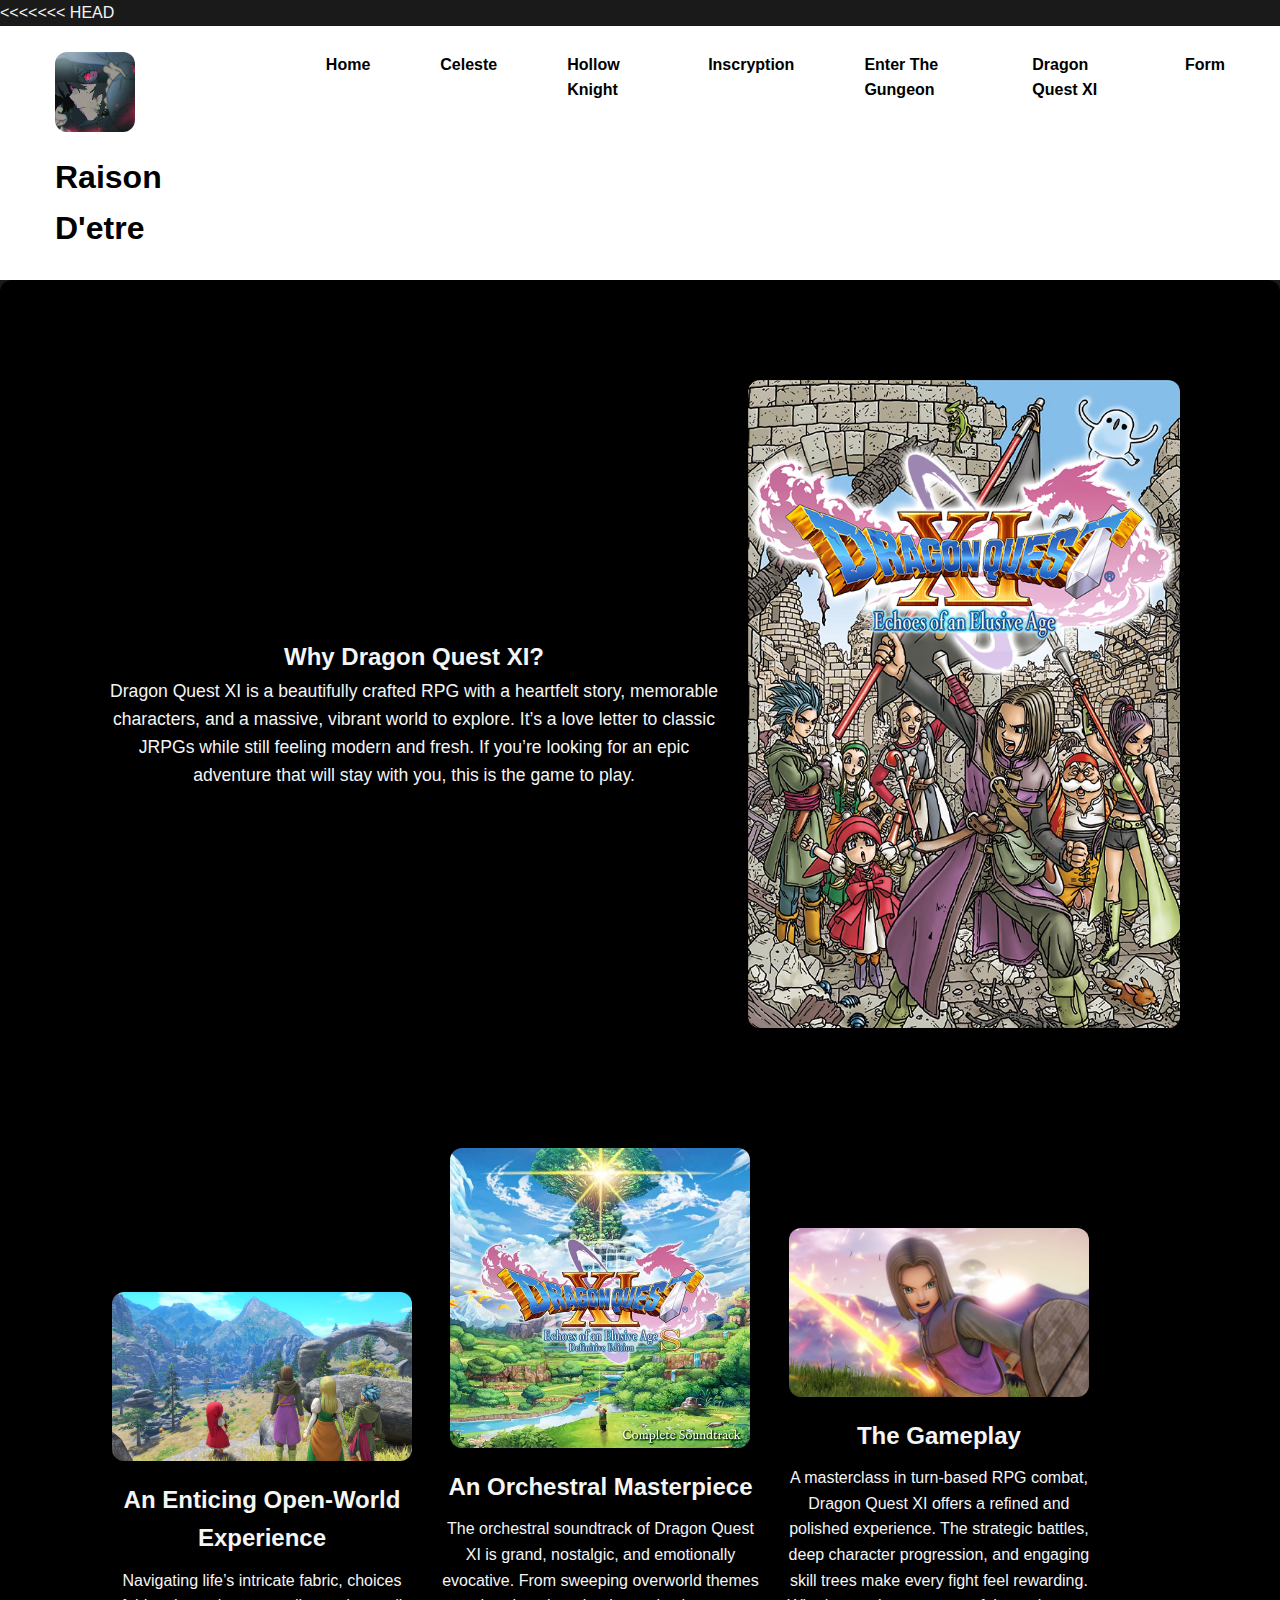
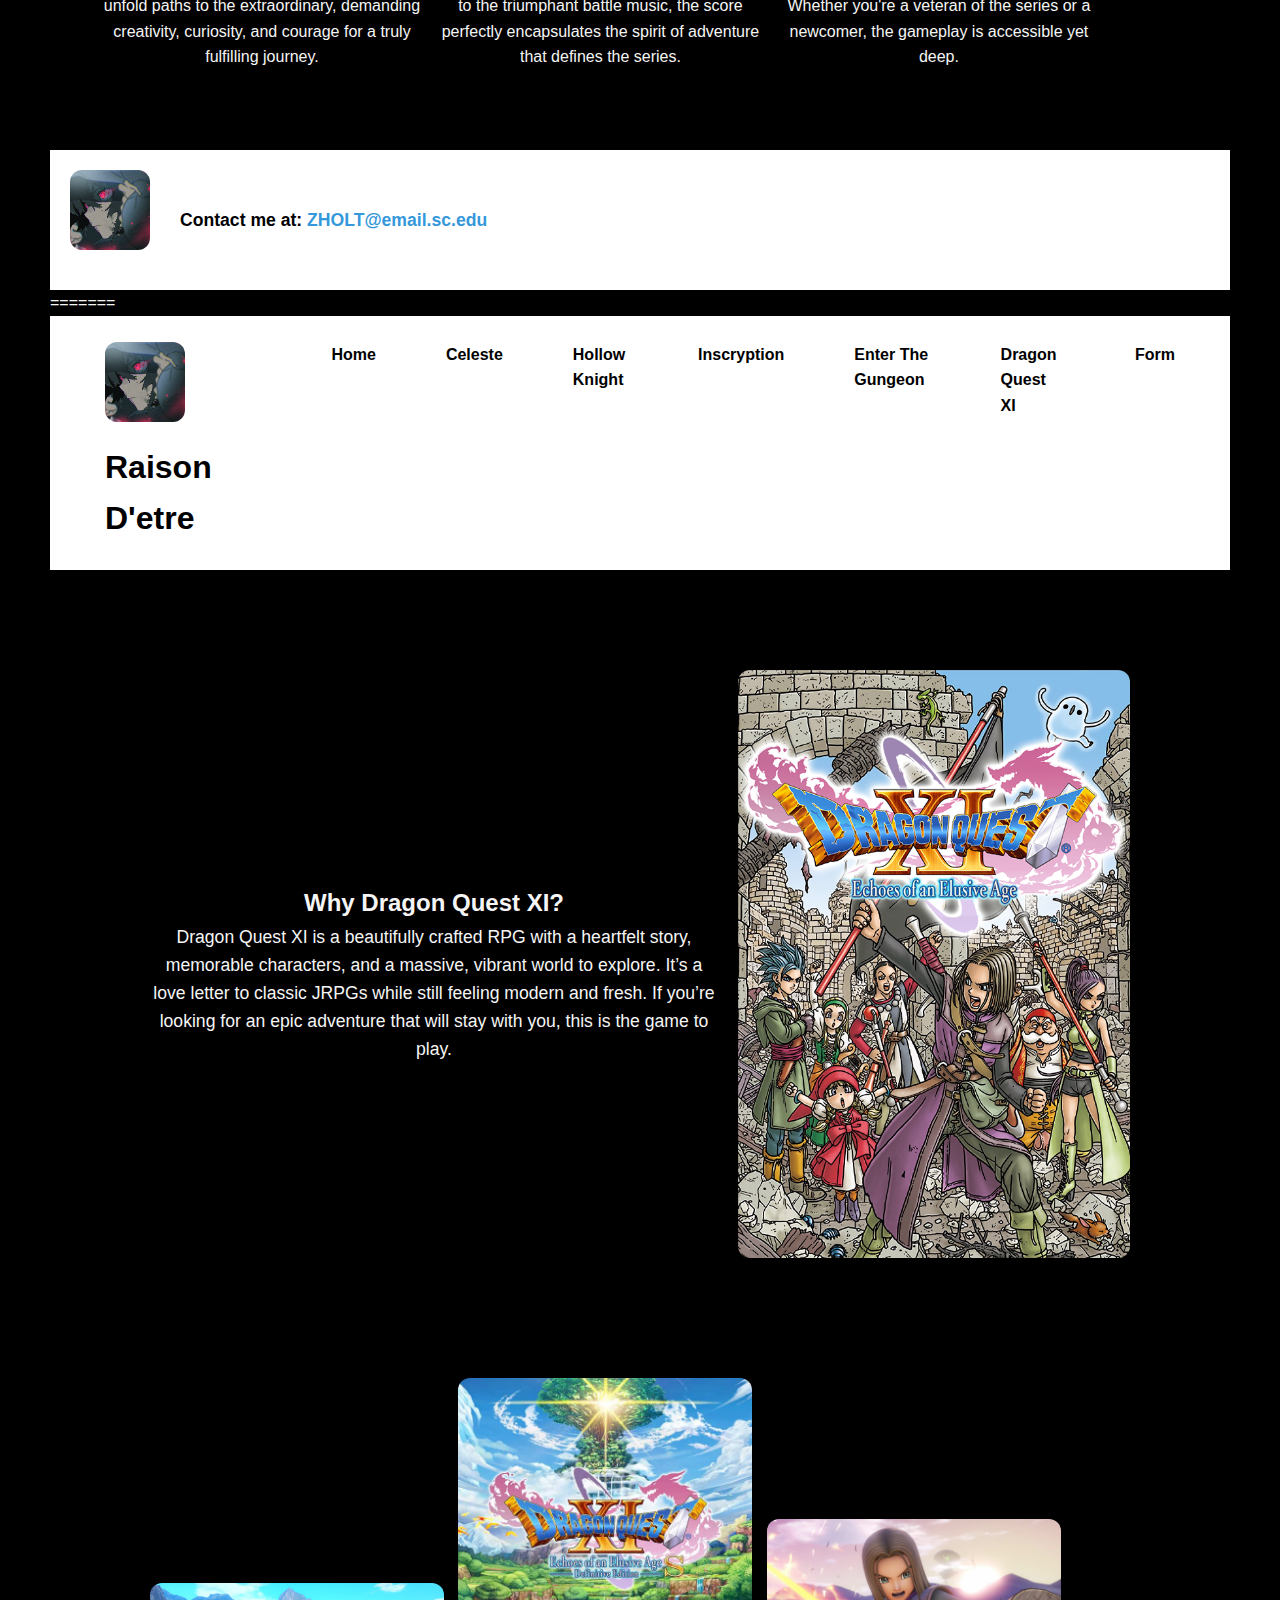
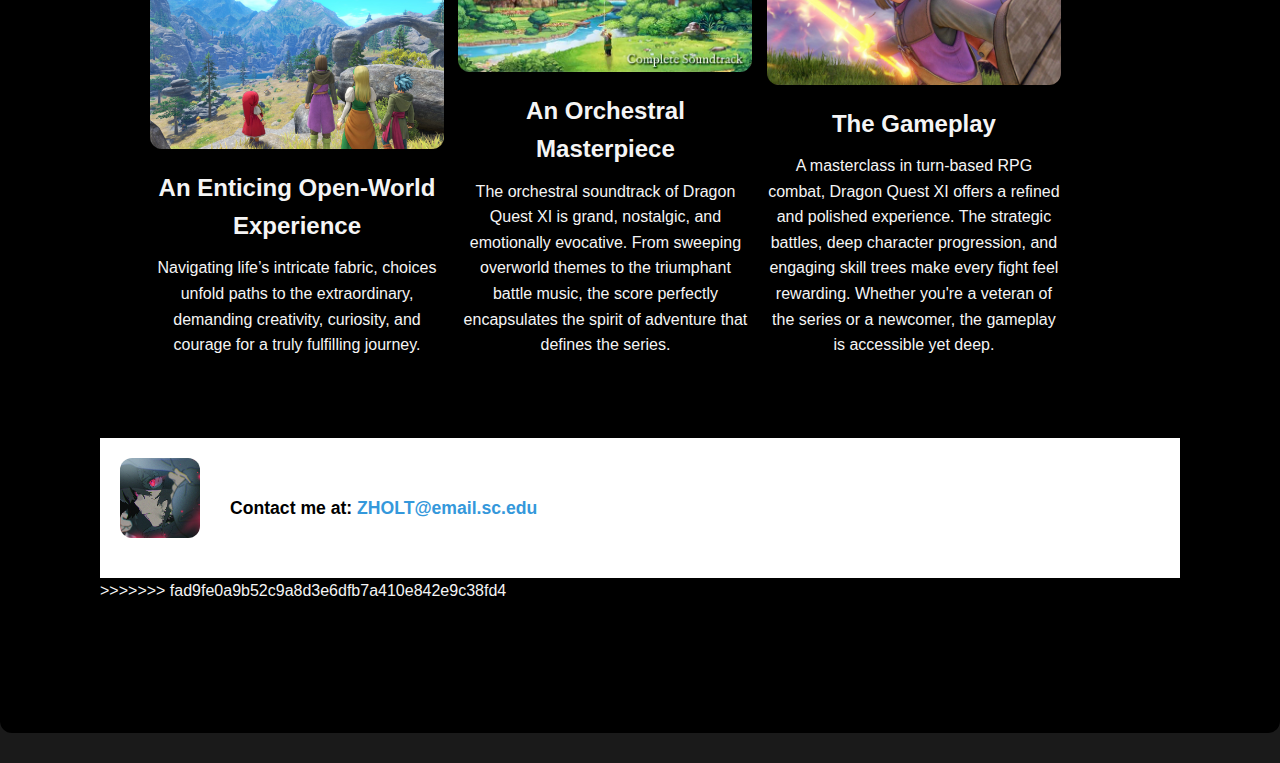
<file: dragon_quest_XI.html>
<<<<<<< HEAD
<!DOCTYPE HTML>
<html lang="en-US">
<head>
    <!-- Google tag (gtag.js) -->
    <script async src="https://www.googletagmanager.com/gtag/js?id=G-B69DQK9KBG"></script>
    <script>
      window.dataLayer = window.dataLayer || [];
      function gtag(){dataLayer.push(arguments);}
      gtag('js', new Date());

      gtag('config', 'G-B69DQK9KBG');
    </script>
    <meta charset="utf-8">
    <meta name="viewport" content="width=device-width, initial-scale=1">
    <title>Dragon Quest XI</title>
    <link rel="stylesheet" href="assets\celeste.css">
</head>
<body>
    <header>
        <nav>
            <a href="#home" class="header-logo-container">
                <img src="assets/Website Images/Raison - Raison D'etre Cover.jpg" alt="Site Logo" class="header-logo">
                <span class="site-title">Raison D'etre</span>
            </a>
            <a href="index.html">Home</a>
            <a href="celeste_page.html">Celeste</a>
            <a href="hollow_knight.html">Hollow Knight</a>
            <a href="inscryption.html">Inscryption</a>
            <a href="gungeon.html">Enter The Gungeon</a>
            <a href="dragon_quest_XI.html">Dragon Quest XI</a>
            <a href="form_page.html">Form</a>
        </nav> 
    </header>

    <main>

      <main>
      <div class="section-intro">
        <div>
          <h2>Why Dragon Quest XI?</h2>
          <p>Dragon Quest XI is a beautifully crafted RPG with a heartfelt story, memorable characters, and a massive, vibrant world to explore. 
            It’s a love letter to classic JRPGs while still feeling modern and fresh. 
            If you’re looking for an epic adventure that will stay with you, this is the game to play.</p>
        </div>
        <img src="assets\Website Images\8a653dc6fe23583f2a50528acada934a.png" alt="Dragon Quest XI Box Art">
      </div>

      <div>
        <figure style="display: inline-block; text-align: center; margin-right: 10px;">
          <img src="assets\Website Images\ja3VwvfiNZtDZHdJWpFbh4.jpg" alt="Game Image 1" width="30">
          <h2>An Enticing Open-World Experience</h2>
          <figcaption>
            Navigating life’s intricate fabric, choices unfold paths to the extraordinary, demanding creativity, curiosity, and courage for a truly fulfilling journey. 
          </figcaption>
        </figure>
        <figure style="display: inline-block; text-align: center; margin-right: 10px;">
          <img src="assets\Website Images\887.png" alt="Game Image 2" width="30">
          <h2>An Orchestral Masterpiece</h2>
          <figcaption>
            The orchestral soundtrack of Dragon Quest XI is grand, nostalgic, and emotionally evocative. 
            From sweeping overworld themes to the triumphant battle music, the score perfectly encapsulates the spirit of adventure that defines the series.
          </figcaption>
        </figure>
        <figure style="display: inline-block; text-align: center;">
          <img src="assets\Website Images\dqxi-blogroll-1535414671036_160w.jpg" alt="Game Image 3" width="30">
          <h2>The Gameplay</h2>
          <figcaption>
            A masterclass in turn-based RPG combat, Dragon Quest XI offers a refined and polished experience. 
            The strategic battles, deep character progression, and engaging skill trees make every fight feel rewarding. 
            Whether you're a veteran of the series or a newcomer, the gameplay is accessible yet deep.
          </figcaption>
        </figure>
      </div>
    </main>

    <footer>
        <a href="#home">
            <img src="assets\Website Images\Raison - Raison D'etre Cover.jpg" alt="Site Logo" class="footer-logo">
        </a>
        <p>Contact me at: <a href="mailto:ZHOLT@email.sc.edu">ZHOLT@email.sc.edu</a></p>
    </footer>
</body>
</html>
=======
<!DOCTYPE HTML>
<html lang="en-US">
<head>
    <!-- Google tag (gtag.js) -->
    <script async src="https://www.googletagmanager.com/gtag/js?id=G-B69DQK9KBG"></script>
    <script>
      window.dataLayer = window.dataLayer || [];
      function gtag(){dataLayer.push(arguments);}
      gtag('js', new Date());

      gtag('config', 'G-B69DQK9KBG');
    </script>
    <meta charset="utf-8">
    <meta name="viewport" content="width=device-width, initial-scale=1">
    <title>Dragon Quest XI</title>
    <link rel="stylesheet" href="assets\celeste.css">
</head>
<body>
    <header>
      <nav>
        <a href="#home" class="header-logo-container">
                <img src="assets/Website Images/Raison - Raison D'etre Cover.jpg" alt="Site Logo" class="header-logo">
                <span class="site-title">Raison D'etre</span>
        </a>
        <a href="index.html">Home</a>
            <a href="celeste_page.html">Celeste</a>
            <a href="#hollowknight">Hollow Knight</a>
            <a href="#inscryption">Inscryption</a>
            <a href="#enterthegungeon">Enter The Gungeon</a>
            <a href="#dragonquestxi">Dragon Quest XI</a>
            <a href="form_page.html">Form</a>
      </nav> 
    </header>

    <main>

      <main>
      <div class="section-intro">
        <div>
          <h2>Why Dragon Quest XI?</h2>
          <p>Dragon Quest XI is a beautifully crafted RPG with a heartfelt story, memorable characters, and a massive, vibrant world to explore. 
            It’s a love letter to classic JRPGs while still feeling modern and fresh. 
            If you’re looking for an epic adventure that will stay with you, this is the game to play.</p>
        </div>
        <img src="assets\Website Images\8a653dc6fe23583f2a50528acada934a.png" alt="Dragon Quest XI Box Art">
      </div>

      <div>
        <figure style="display: inline-block; text-align: center; margin-right: 10px;">
          <img src="assets\Website Images\ja3VwvfiNZtDZHdJWpFbh4.jpg" alt="Game Image 1" width="30">
          <h2>An Enticing Open-World Experience</h2>
          <figcaption>
            Navigating life’s intricate fabric, choices unfold paths to the extraordinary, demanding creativity, curiosity, and courage for a truly fulfilling journey. 
          </figcaption>
        </figure>
        <figure style="display: inline-block; text-align: center; margin-right: 10px;">
          <img src="assets\Website Images\887.png" alt="Game Image 2" width="30">
          <h2>An Orchestral Masterpiece</h2>
          <figcaption>
            The orchestral soundtrack of Dragon Quest XI is grand, nostalgic, and emotionally evocative. 
            From sweeping overworld themes to the triumphant battle music, the score perfectly encapsulates the spirit of adventure that defines the series.
          </figcaption>
        </figure>
        <figure style="display: inline-block; text-align: center;">
          <img src="assets\Website Images\dqxi-blogroll-1535414671036_160w.jpg" alt="Game Image 3" width="30">
          <h2>The Gameplay</h2>
          <figcaption>
            A masterclass in turn-based RPG combat, Dragon Quest XI offers a refined and polished experience. 
            The strategic battles, deep character progression, and engaging skill trees make every fight feel rewarding. 
            Whether you're a veteran of the series or a newcomer, the gameplay is accessible yet deep.
          </figcaption>
        </figure>
      </div>
    </main>

    <footer>
        <a href="#home">
            <img src="assets\Website Images\Raison - Raison D'etre Cover.jpg" alt="Site Logo" class="footer-logo">
        </a>
        <p>Contact me at: <a href="mailto:ZHOLT@email.sc.edu">ZHOLT@email.sc.edu</a></p>
    </footer>
</body>
</html>
>>>>>>> fad9fe0a9b52c9a8d3e6dfb7a410e842e9c38fd4
</file>
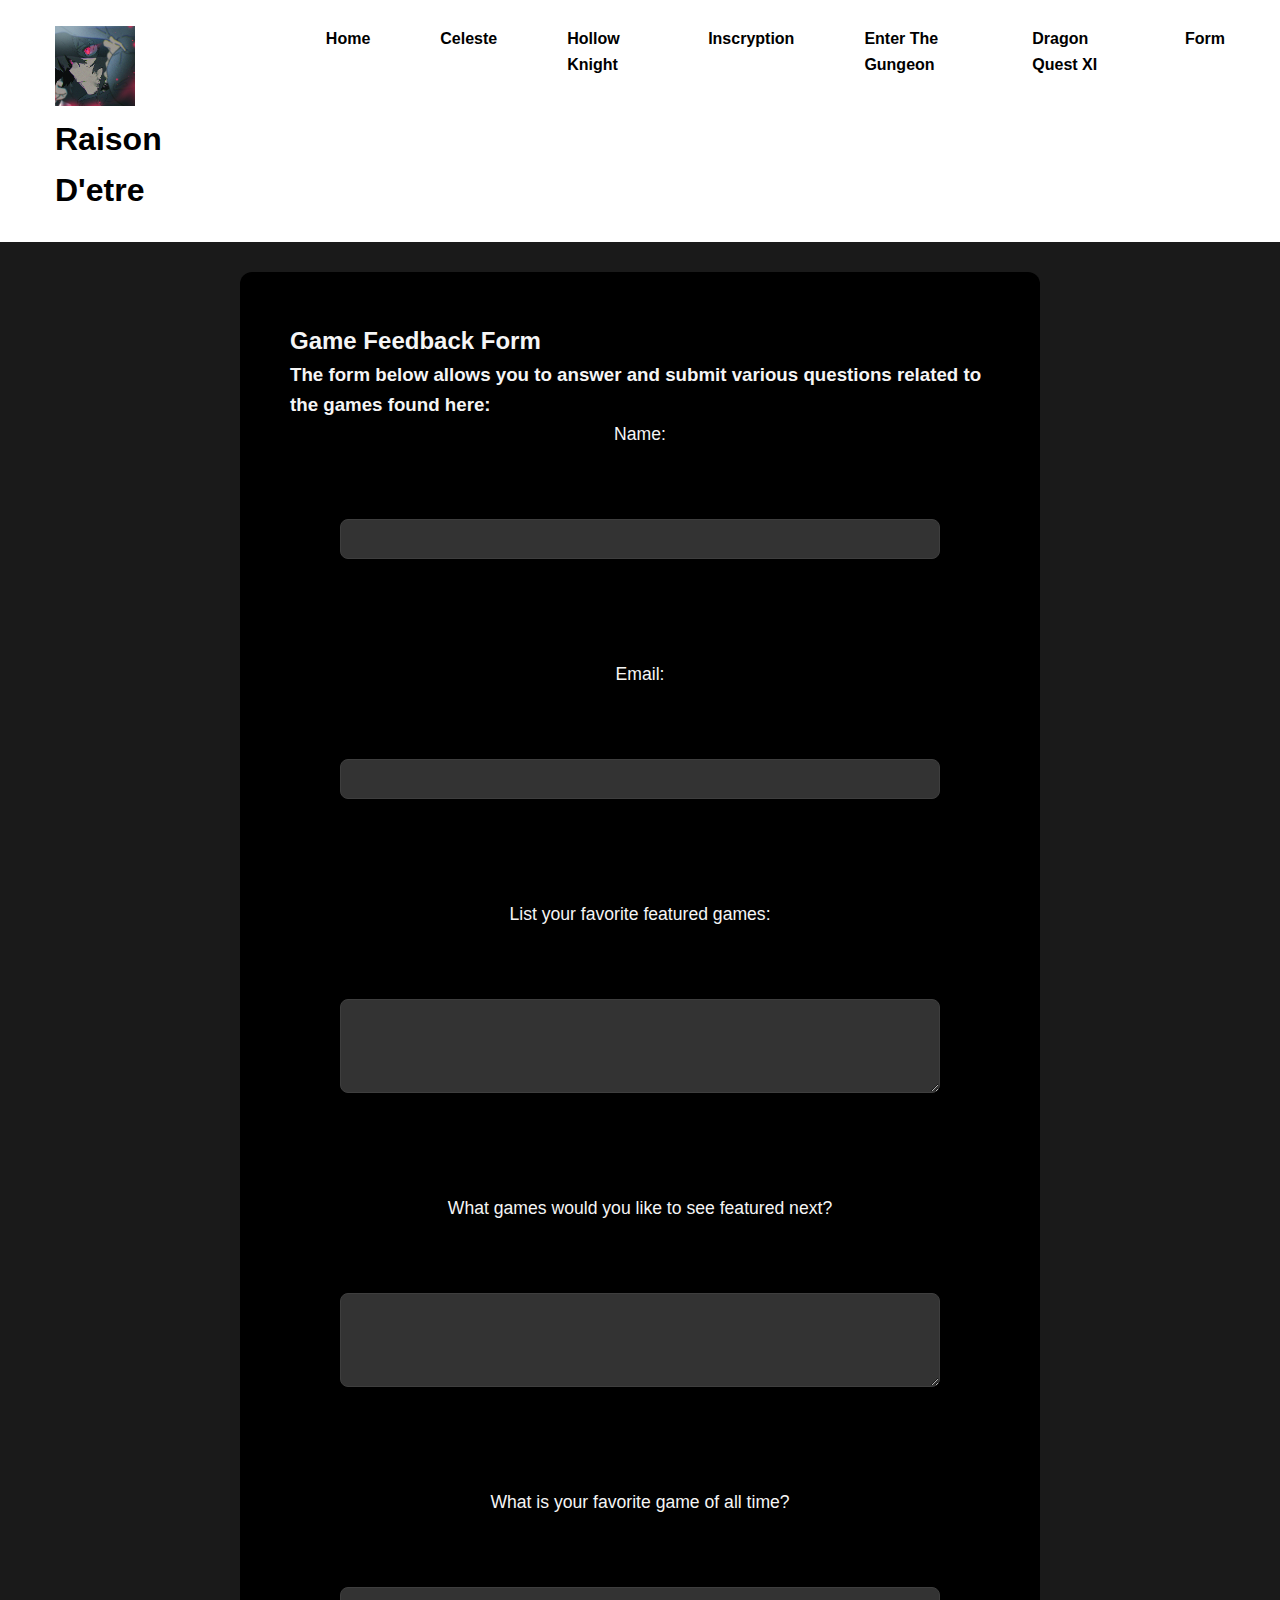
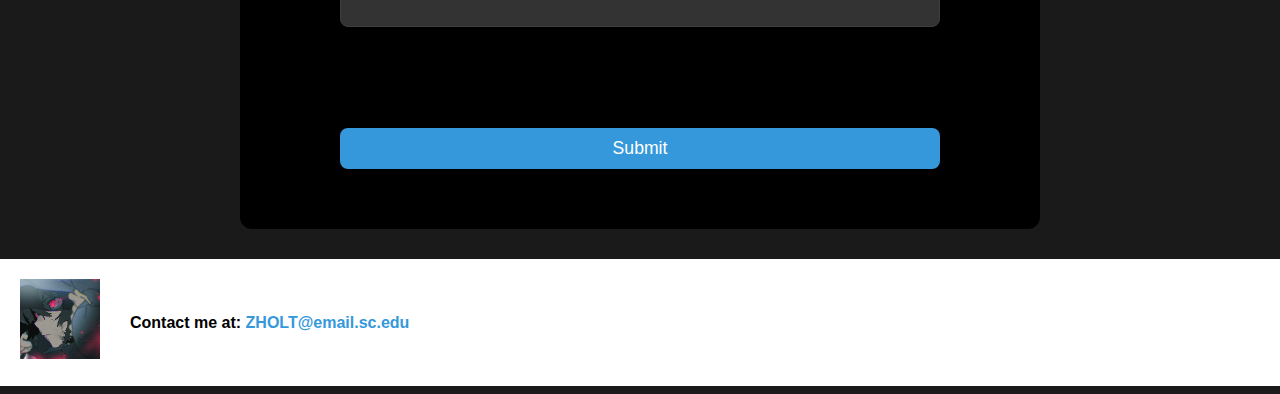
<file: form_page.html>
<!DOCTYPE html>
<html lang="en-US">
<head>
    <meta charset="UTF-8">
    <meta name="viewport" content="width=device-width, initial-scale=1.0">
    <title>Feedback Form</title>
    <link rel="stylesheet" href="assets\form.css">
</head>

<body>
    <header>
        <nav>
            <a href="#home" class="header-logo-container">
                <img src="assets/Website Images/Raison - Raison D'etre Cover.jpg" alt="Site Logo" class="header-logo">
                <span class="site-title">Raison D'etre</span>
            </a>
            <a href="index.html">Home</a>
            <a href="celeste_page.html">Celeste</a>
            <a href="#hollowknight">Hollow Knight</a>
            <a href="#inscryption">Inscryption</a>
            <a href="#enterthegungeon">Enter The Gungeon</a>
            <a href="#dragonquestxi">Dragon Quest XI</a>
            <a href="form_page.html">Form</a>
        </nav> 
    </header>

<main>
<h2>Game Feedback Form</h2>
<h3>The form below allows you to answer and submit various questions related to the games found here:</h3>
<form method="post">

    <label for="name">Name:</label><br>
    <input type="text" id="name" name="name" required><br><br>

    <label for="email">Email:</label><br>
    <input type="email" id="email" name="email" required><br><br>

    <label for="favorite-featured">List your favorite featured games:</label><br>
    <textarea id="favorite-featured" name="favorite-featured" rows="4"></textarea><br><br>

    <label for="games-next">What games would you like to see featured next?</label><br>
    <textarea id="games-next" name="games-next" rows="4"></textarea><br><br>

    <label for="favorite-game">What is your favorite game of all time?</label><br>
    <input type="text" id="favorite-game" name="favorite-game" required><br><br>

    <input type="submit" value="Submit">
</form>
</main>

<footer>
        <a href="#home">
            <img src="assets\Website Images\Raison - Raison D'etre Cover.jpg" alt="Site Logo" class="footer-logo">
        </a>
        <p>Contact me at: <a href="mailto:ZHOLT@email.sc.edu">ZHOLT@email.sc.edu</a></p>
    </footer>

</body>
</html>
</file>
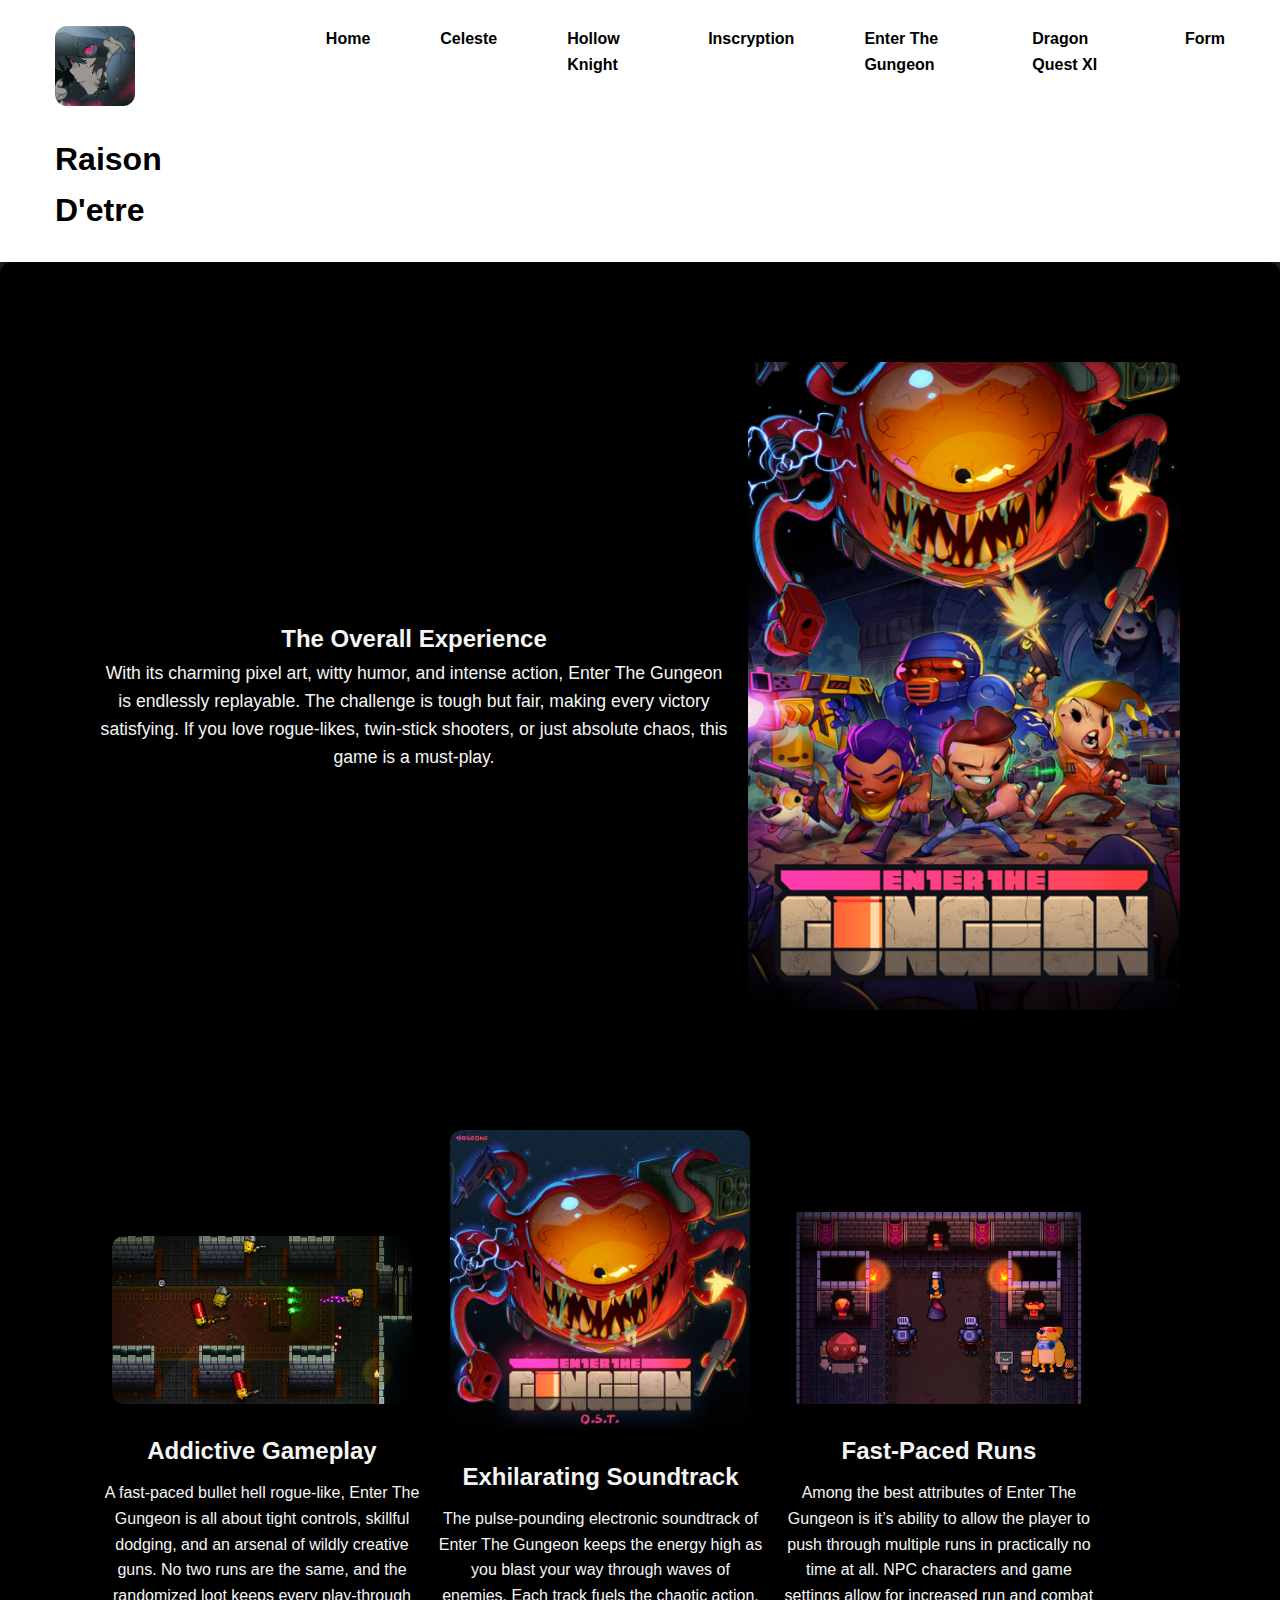
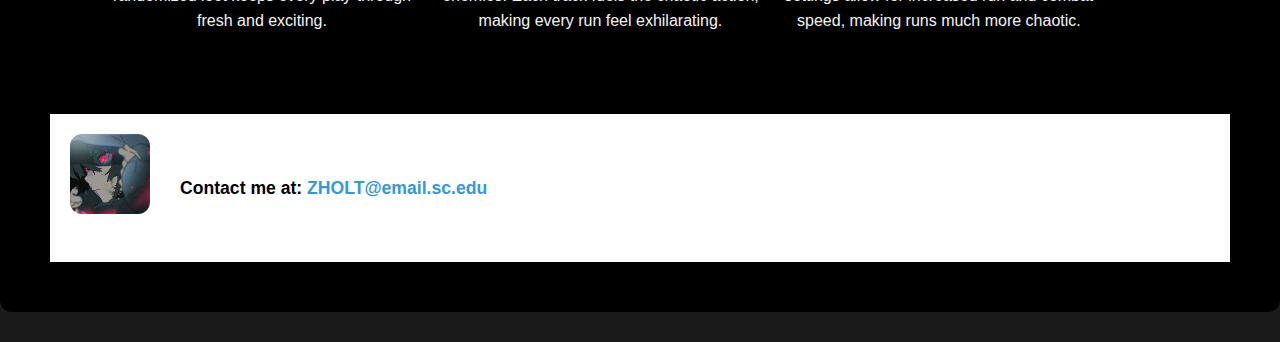
<file: gungeon.html>
<!DOCTYPE HTML>
<html lang="en-US">
<head>
    <!-- Google tag (gtag.js) -->
    <script async src="https://www.googletagmanager.com/gtag/js?id=G-B69DQK9KBG"></script>
    <script>
      window.dataLayer = window.dataLayer || [];
      function gtag(){dataLayer.push(arguments);}
      gtag('js', new Date());

      gtag('config', 'G-B69DQK9KBG');
    </script>
    <meta charset="utf-8">
    <meta name="viewport" content="width=device-width, initial-scale=1">
    <title>Enter The Gungeon</title>
    <link rel="stylesheet" href="assets\celeste.css">
</head>
<body>
    <header>
        <nav>
            <a href="#home" class="header-logo-container">
                <img src="assets/Website Images/Raison - Raison D'etre Cover.jpg" alt="Site Logo" class="header-logo">
                <span class="site-title">Raison D'etre</span>
            </a>
            <a href="index.html">Home</a>
            <a href="celeste_page.html">Celeste</a>
            <a href="hollow_knight.html">Hollow Knight</a>
            <a href="inscryption.html">Inscryption</a>
            <a href="gungeon.html">Enter The Gungeon</a>
            <a href="dragon_quest_XI.html">Dragon Quest XI</a>
            <a href="form_page.html">Form</a>
        </nav> 
    </header>

    <main>

      <main>
      <div class="section-intro">
        <div>
          <h2>The Overall Experience</h2>
          <p>With its charming pixel art, witty humor, and intense action, Enter The Gungeon is endlessly replayable. 
            The challenge is tough but fair, making every victory satisfying. 
            If you love rogue-likes, twin-stick shooters, or just absolute chaos, this game is a must-play.</p>
        </div>
        <img src="assets\Website Images\cae45aa0-c141-4695-ac46-e24484360b8b.png" alt="ETG Box Art">
      </div>

      <div>
        <figure style="display: inline-block; text-align: center; margin-right: 10px;">
          <img src="assets\Website Images\etg-screen-1png-19d2ec.png" alt="Game Image 1" width="30">
          <h2>Addictive Gameplay</h2>
          <figcaption>
            A fast-paced bullet hell rogue-like, Enter The Gungeon is all about tight controls, skillful dodging, and an arsenal of wildly creative guns. 
            No two runs are the same, and the randomized loot keeps every play-through fresh and exciting.
          </figcaption>
        </figure>
        <figure style="display: inline-block; text-align: center; margin-right: 10px;">
          <img src="assets\Website Images\a2168908028_65.jpg" alt="Game Image 2" width="30">
          <h2>Exhilarating Soundtrack</h2>
          <figcaption>
            The pulse-pounding electronic soundtrack of Enter The Gungeon keeps the energy high as you blast your way through waves of enemies. 
            Each track fuels the chaotic action, making every run feel exhilarating.
          </figcaption>
        </figure>
        <figure style="display: inline-block; text-align: center;">
          <img src="assets\Website Images\c0cwxn9cocm11.png" alt="Game Image 3" width="30">
          <h2>Fast-Paced Runs</h2>
          <figcaption>
            Among the best attributes of Enter The Gungeon is it’s ability to allow the player to push through multiple runs in practically no time at all.
            NPC characters and game settings allow for increased run and combat speed, making runs much more chaotic. 
          </figcaption>
        </figure>
      </div>
    </main>

    <footer>
        <a href="#home">
            <img src="assets\Website Images\Raison - Raison D'etre Cover.jpg" alt="Site Logo" class="footer-logo">
        </a>
        <p>Contact me at: <a href="mailto:ZHOLT@email.sc.edu">ZHOLT@email.sc.edu</a></p>
    </footer>
</body>
</html>
</file>
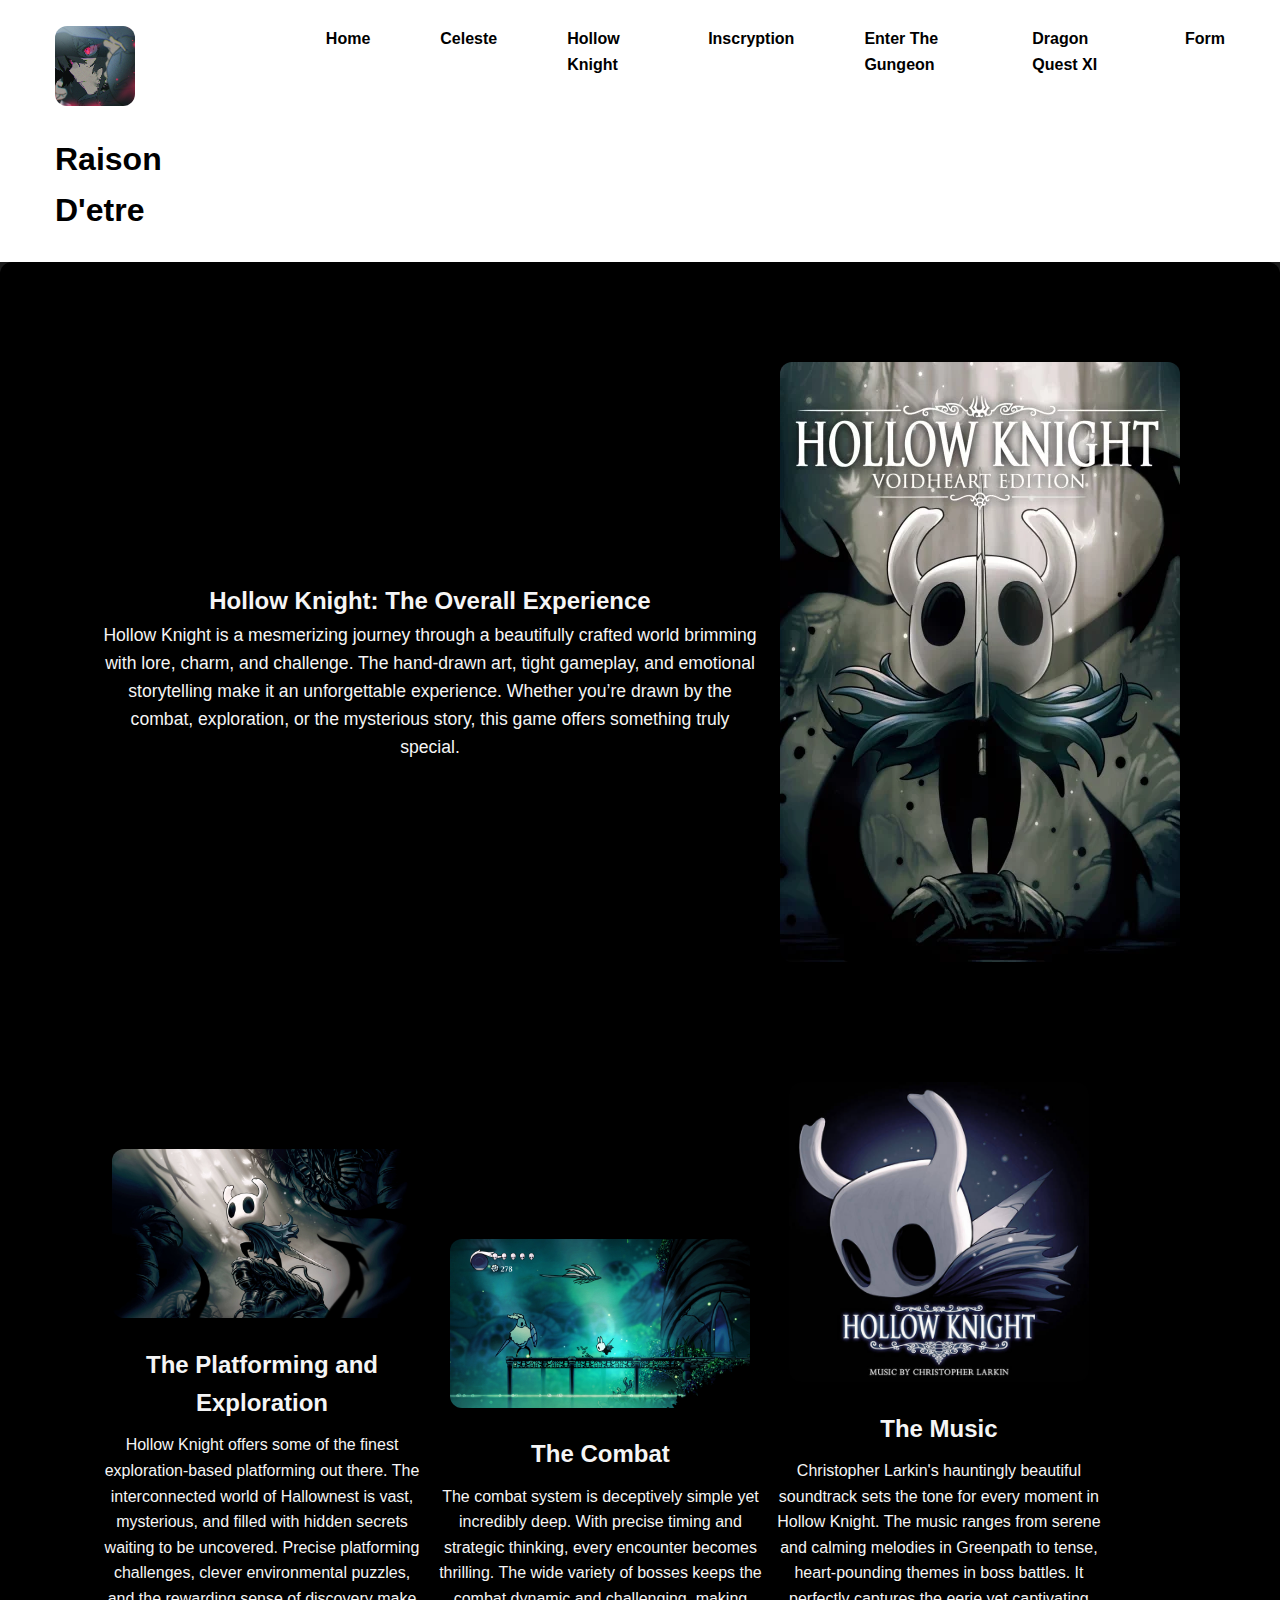
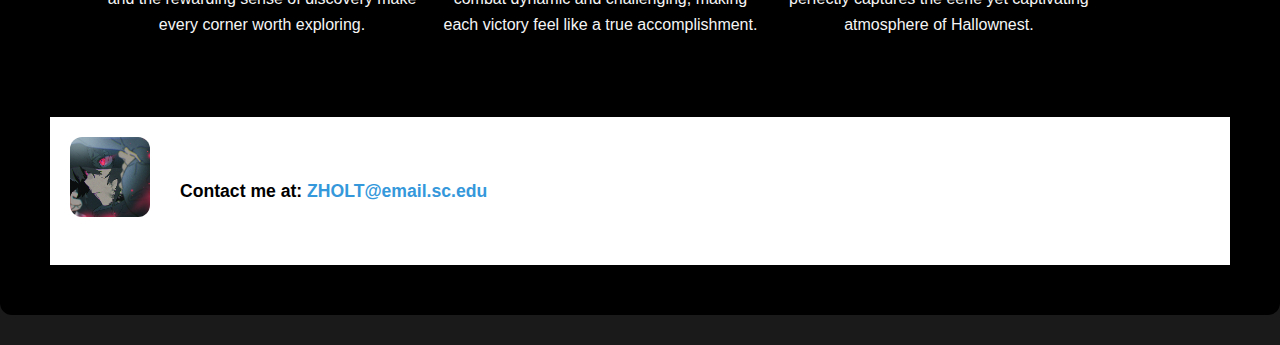
<file: hollow_knight.html>
<!DOCTYPE HTML>
<html lang="en-US">
<head>
    <!-- Google tag (gtag.js) -->
    <script async src="https://www.googletagmanager.com/gtag/js?id=G-B69DQK9KBG"></script>
    <script>
      window.dataLayer = window.dataLayer || [];
      function gtag(){dataLayer.push(arguments);}
      gtag('js', new Date());

      gtag('config', 'G-B69DQK9KBG');
    </script>
    <meta charset="utf-8">
    <meta name="viewport" content="width=device-width, initial-scale=1">
    <title>Hollow Knight</title>
    <link rel="stylesheet" href="assets\celeste.css">
</head>
<body>
    <header>
        <nav>
            <a href="index.html" class="header-logo-container">
                <img src="assets/Website Images/Raison - Raison D'etre Cover.jpg" alt="Site Logo" class="header-logo">
                <span class="site-title">Raison D'etre</span>
            </a>
            <a href="index.html">Home</a>
            <a href="celeste_page.html">Celeste</a>
            <a href="hollow_knight.html">Hollow Knight</a>
            <a href="inscryption.html">Inscryption</a>
            <a href="gungeon.html">Enter The Gungeon</a>
            <a href="dragon_quest_XI.html">Dragon Quest XI</a>
            <a href="form_page.html">Form</a>
        </nav> 
    </header>

    <main>

      <main>
      <div class="section-intro">
        <div>
          <h2>Hollow Knight: The Overall Experience</h2>
          <p>Hollow Knight is a mesmerizing journey through a beautifully crafted world brimming with lore, charm, and challenge. 
            The hand-drawn art, tight gameplay, and emotional storytelling make it an unforgettable experience. 
            Whether you’re drawn by the combat, exploration, or the mysterious story, this game offers something truly special.</p>
        </div>
        <img src="assets\Website Images\iewik0l6.png" alt="Hollow Knight Box Art">
      </div>

      <div>
        <figure style="display: inline-block; text-align: center; margin-right: 10px;">
          <img src="assets\Website Images\VH_01_1080pjpg.jpg" alt="Game Image 1" width="30">
          <h2>The Platforming and Exploration</h2>
          <figcaption>Hollow Knight offers some of the finest exploration-based platforming out there. 
            The interconnected world of Hallownest is vast, mysterious, and filled with hidden secrets waiting to be uncovered. 
            Precise platforming challenges, clever environmental puzzles, and the rewarding sense of discovery make every corner worth exploring.
          </figcaption>
        </figure>
        <figure style="display: inline-block; text-align: center; margin-right: 10px;">
          <img src="assets\Website Images\ss_d5b6edd94e77ba6db31c44d8a3c09d807ab27751.1920x1080.jpg" alt="Game Image 2" width="30">
          <h2>The Combat</h2>
          <figcaption>The combat system is deceptively simple yet incredibly deep. 
            With precise timing and strategic thinking, every encounter becomes thrilling. 
            The wide variety of bosses keeps the combat dynamic and challenging, making each victory feel like a true accomplishment.
          </figcaption>
        </figure>
        <figure style="display: inline-block; text-align: center;">
          <img src="assets\Website Images\a0907743342_65.jpg" alt="Game Image 3" width="30">
          <h2>The Music</h2>
          <figcaption>
            Christopher Larkin's hauntingly beautiful soundtrack sets the tone for every moment in Hollow Knight. 
            The music ranges from serene and calming melodies in Greenpath to tense, heart-pounding themes in boss battles. 
            It perfectly captures the eerie yet captivating atmosphere of Hallownest.
          </figcaption>
        </figure>
      </div>
    </main>

    <footer>
        <a href="index.html">
            <img src="assets\Website Images\Raison - Raison D'etre Cover.jpg" alt="Site Logo" class="footer-logo">
        </a>
        <p>Contact me at: <a href="mailto:ZHOLT@email.sc.edu">ZHOLT@email.sc.edu</a></p>
    </footer>
</body>
</html>
</file>
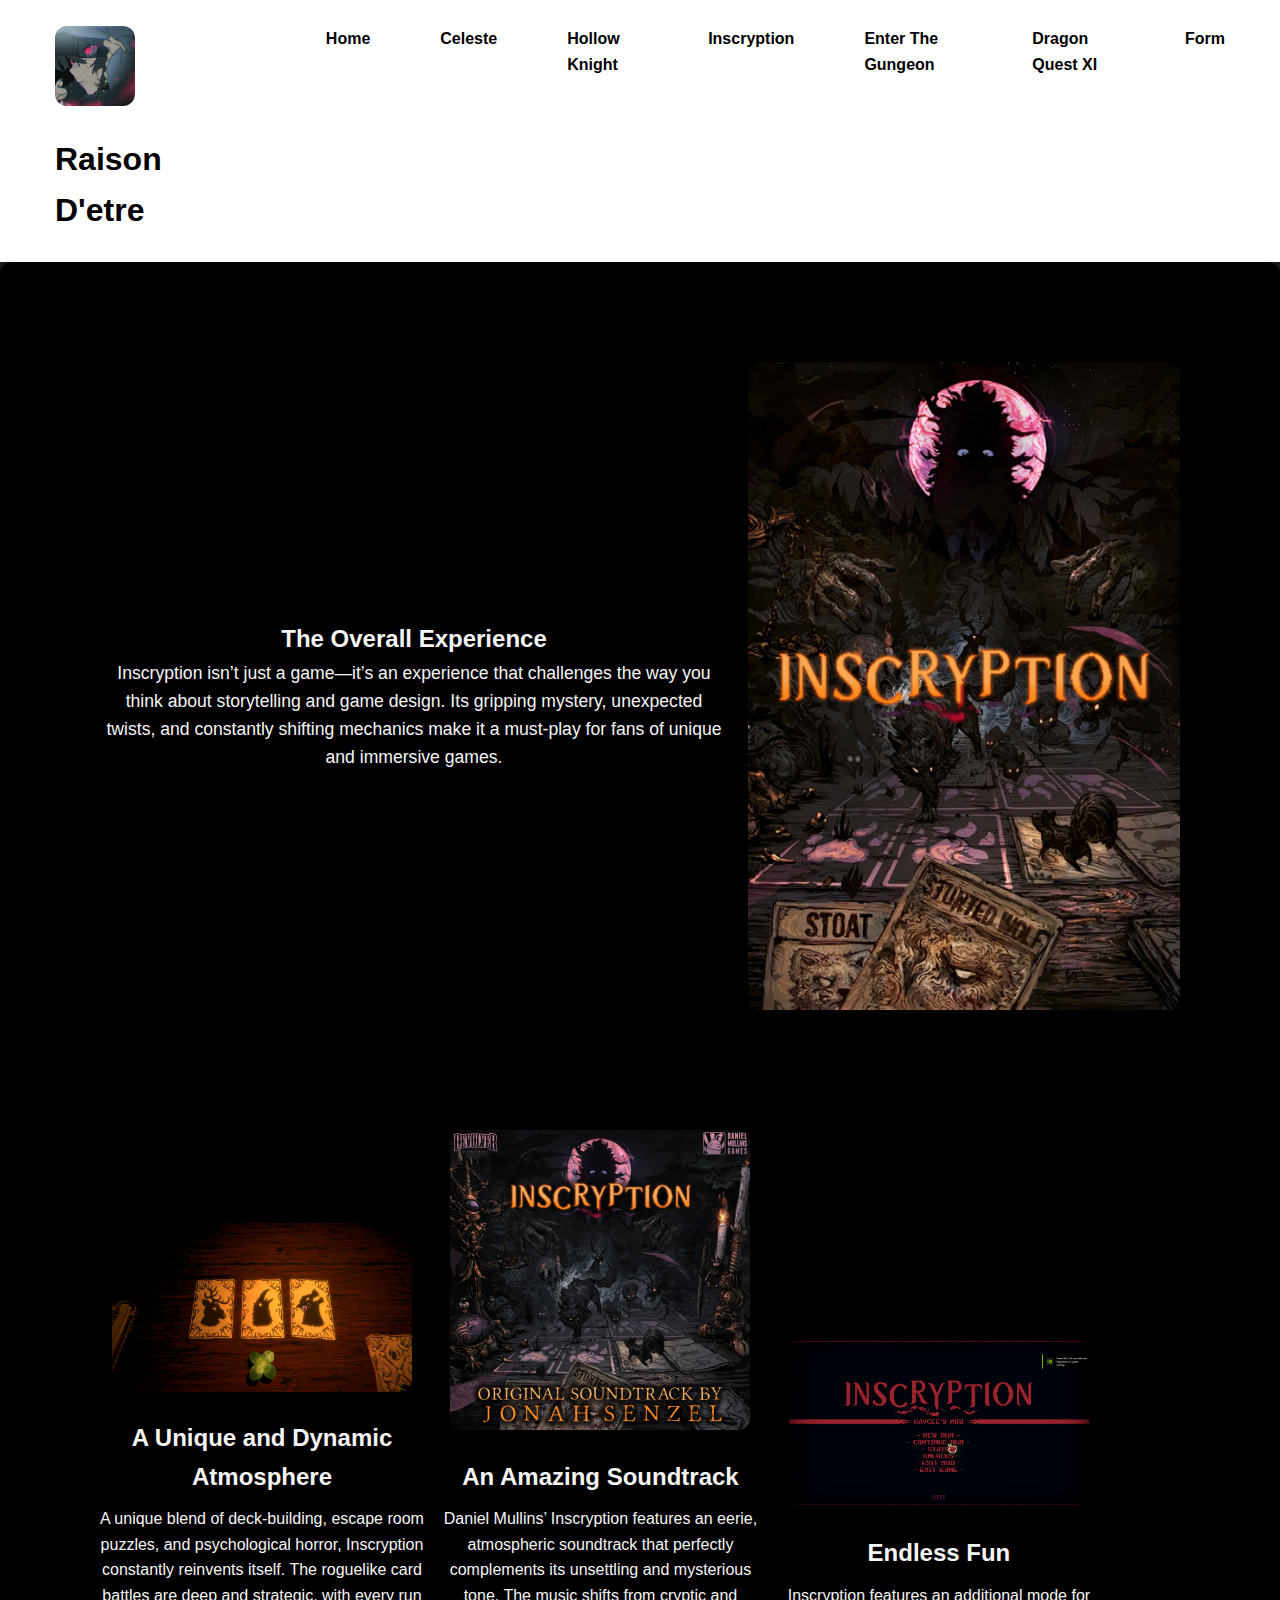
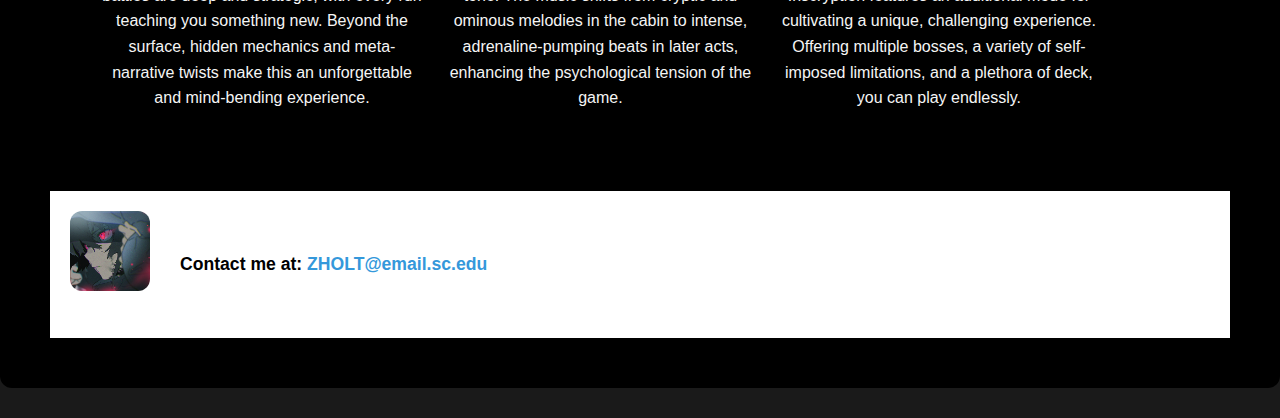
<file: inscryption.html>
<!DOCTYPE HTML>
<html lang="en-US">
<head>
    <!-- Google tag (gtag.js) -->
    <script async src="https://www.googletagmanager.com/gtag/js?id=G-B69DQK9KBG"></script>
    <script>
      window.dataLayer = window.dataLayer || [];
      function gtag(){dataLayer.push(arguments);}
      gtag('js', new Date());

      gtag('config', 'G-B69DQK9KBG');
    </script>
    <meta charset="utf-8">
    <meta name="viewport" content="width=device-width, initial-scale=1">
    <title>Inscryption</title>
    <link rel="stylesheet" href="assets\celeste.css">
</head>
<body>
    <header>
        <nav>
            <a href="#home" class="header-logo-container">
                <img src="assets/Website Images/Raison - Raison D'etre Cover.jpg" alt="Site Logo" class="header-logo">
                <span class="site-title">Raison D'etre</span>
            </a>
            <a href="index.html">Home</a>
            <a href="celeste_page.html">Celeste</a>
            <a href="hollow_knight.html">Hollow Knight</a>
            <a href="inscryption.html">Inscryption</a>
            <a href="gungeon.html">Enter The Gungeon</a>
            <a href="dragon_quest_XI.html">Dragon Quest XI</a>
            <a href="form_page.html">Form</a>
        </nav> 
    </header>

    <main>

      <main>
      <div class="section-intro">
        <div>
          <h2>The Overall Experience</h2>
          <p>Inscryption isn’t just a game—it’s an experience that challenges the way you think about storytelling and game design. 
            Its gripping mystery, unexpected twists, and constantly shifting mechanics make it a must-play for fans of unique and immersive games.</p>
        </div>
        <img src="assets\Website Images\MV5BYjBhNmNmNDktOWFjYi00YzIzLThmOTEtMTMxNjE0MmI4MGM1XkEyXkFqcGc@._V1_FMjpg_UX1000_.jpg" alt="Inscryption Box Art">
      </div>

      <div>
        <figure style="display: inline-block; text-align: center; margin-right: 10px;">
          <img src="assets\Website Images\Screenshot 2025-02-16 170445.png" alt="Game Image 1" width="30">
          <h2>A Unique and Dynamic Atmosphere </h2>
          <figcaption>
            A unique blend of deck-building, escape room puzzles, and psychological horror, Inscryption constantly reinvents itself. 
            The roguelike card battles are deep and strategic, with every run teaching you something new. 
            Beyond the surface, hidden mechanics and meta-narrative twists make this an unforgettable and mind-bending experience.
          </figcaption>
        </figure>
        <figure style="display: inline-block; text-align: center; margin-right: 10px;">
          <img src="assets\Website Images\a3756253541_10.jpg" alt="Game Image 2" width="30">
          <h2>An Amazing Soundtrack</h2>
          <figcaption>Daniel Mullins’ Inscryption features an eerie, atmospheric soundtrack that perfectly complements its unsettling and mysterious tone. 
            The music shifts from cryptic and ominous melodies in the cabin to intense, adrenaline-pumping beats in later acts, enhancing the psychological tension of the game.
          </figcaption>
        </figure>
        <figure style="display: inline-block; text-align: center;">
          <img src="assets\Website Images\Screenshot 2025-02-16 170429.png" alt="Game Image 3" width="30">
          <h2>Endless Fun</h2>
          <figcaption>
            Inscryption features an additional mode for cultivating a unique, challenging experience. Offering multiple bosses, a variety of self-imposed limitations, 
            and a plethora of deck, you can play endlessly. 
          </figcaption>
        </figure>
      </div>
    </main>

    <footer>
        <a href="#home">
            <img src="assets\Website Images\Raison - Raison D'etre Cover.jpg" alt="Site Logo" class="footer-logo">
        </a>
        <p>Contact me at: <a href="mailto:ZHOLT@email.sc.edu">ZHOLT@email.sc.edu</a></p>
    </footer>
</body>
</html>
</file>
